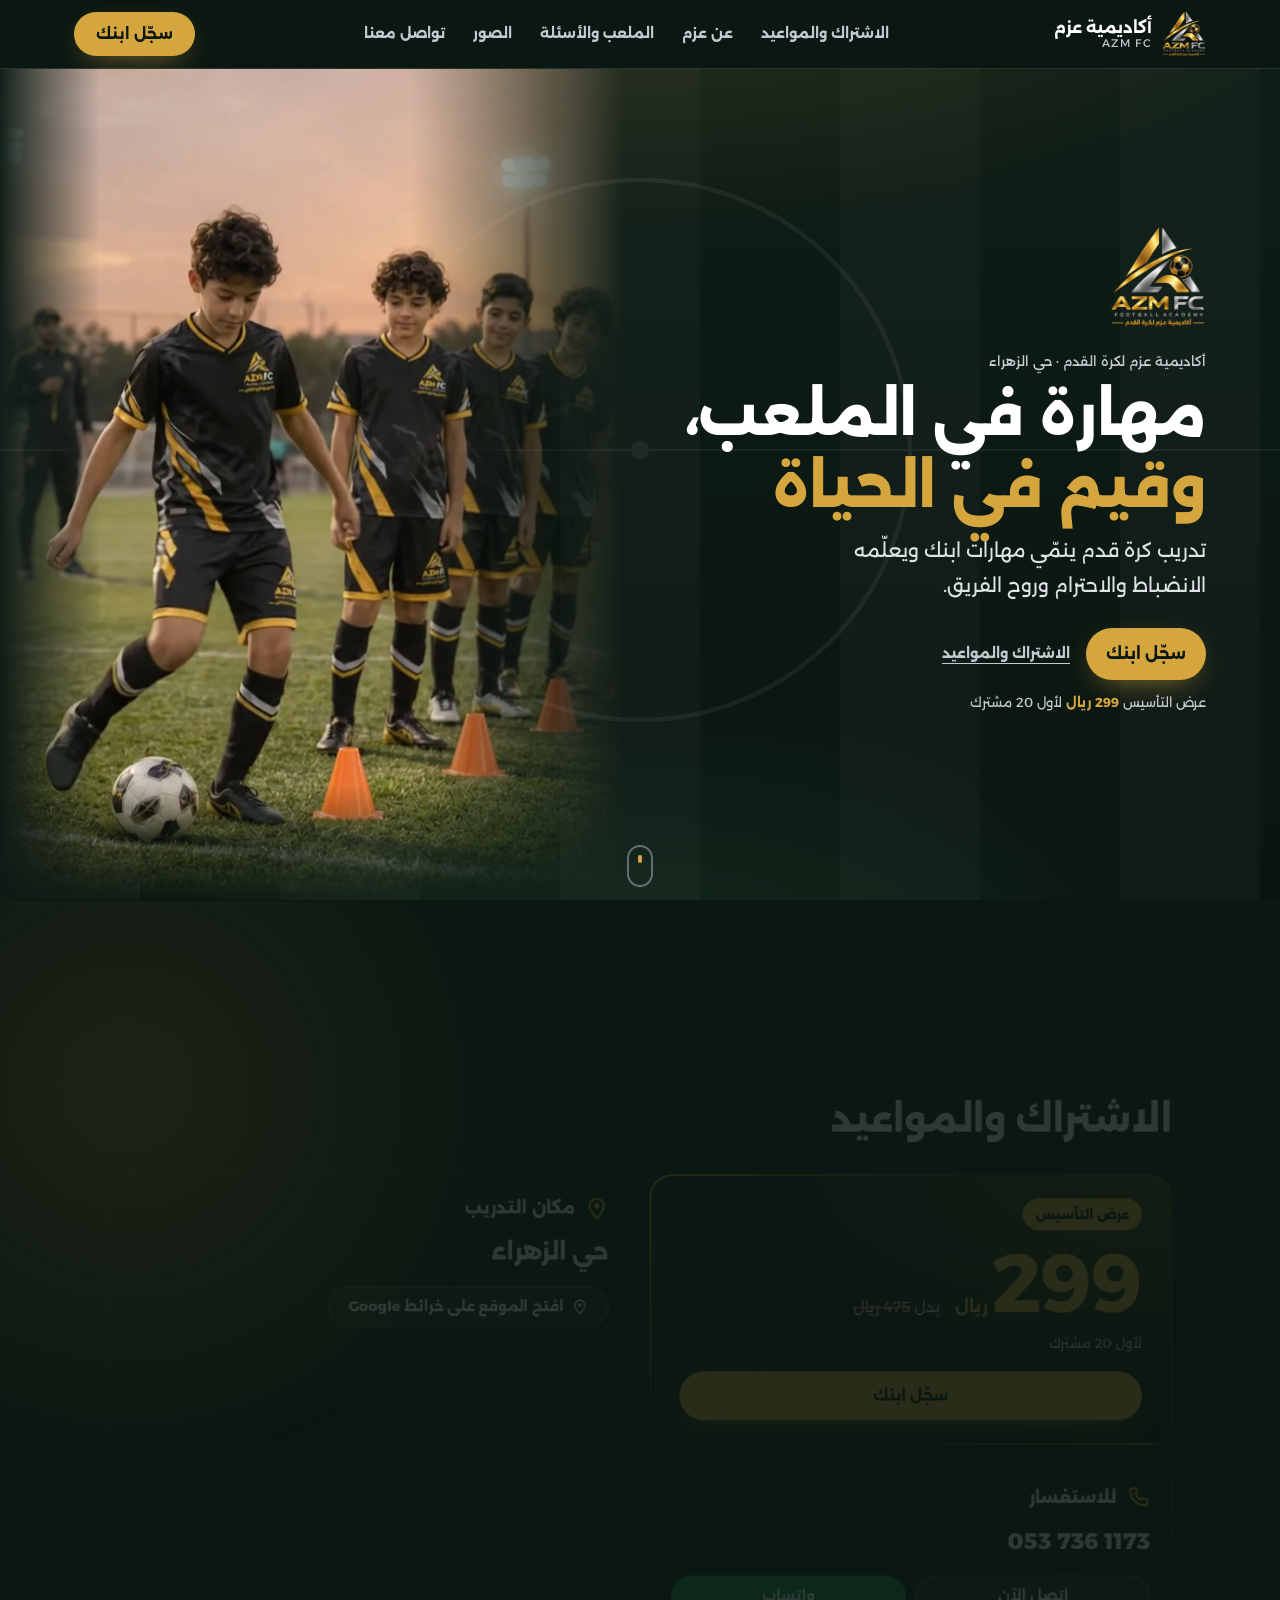
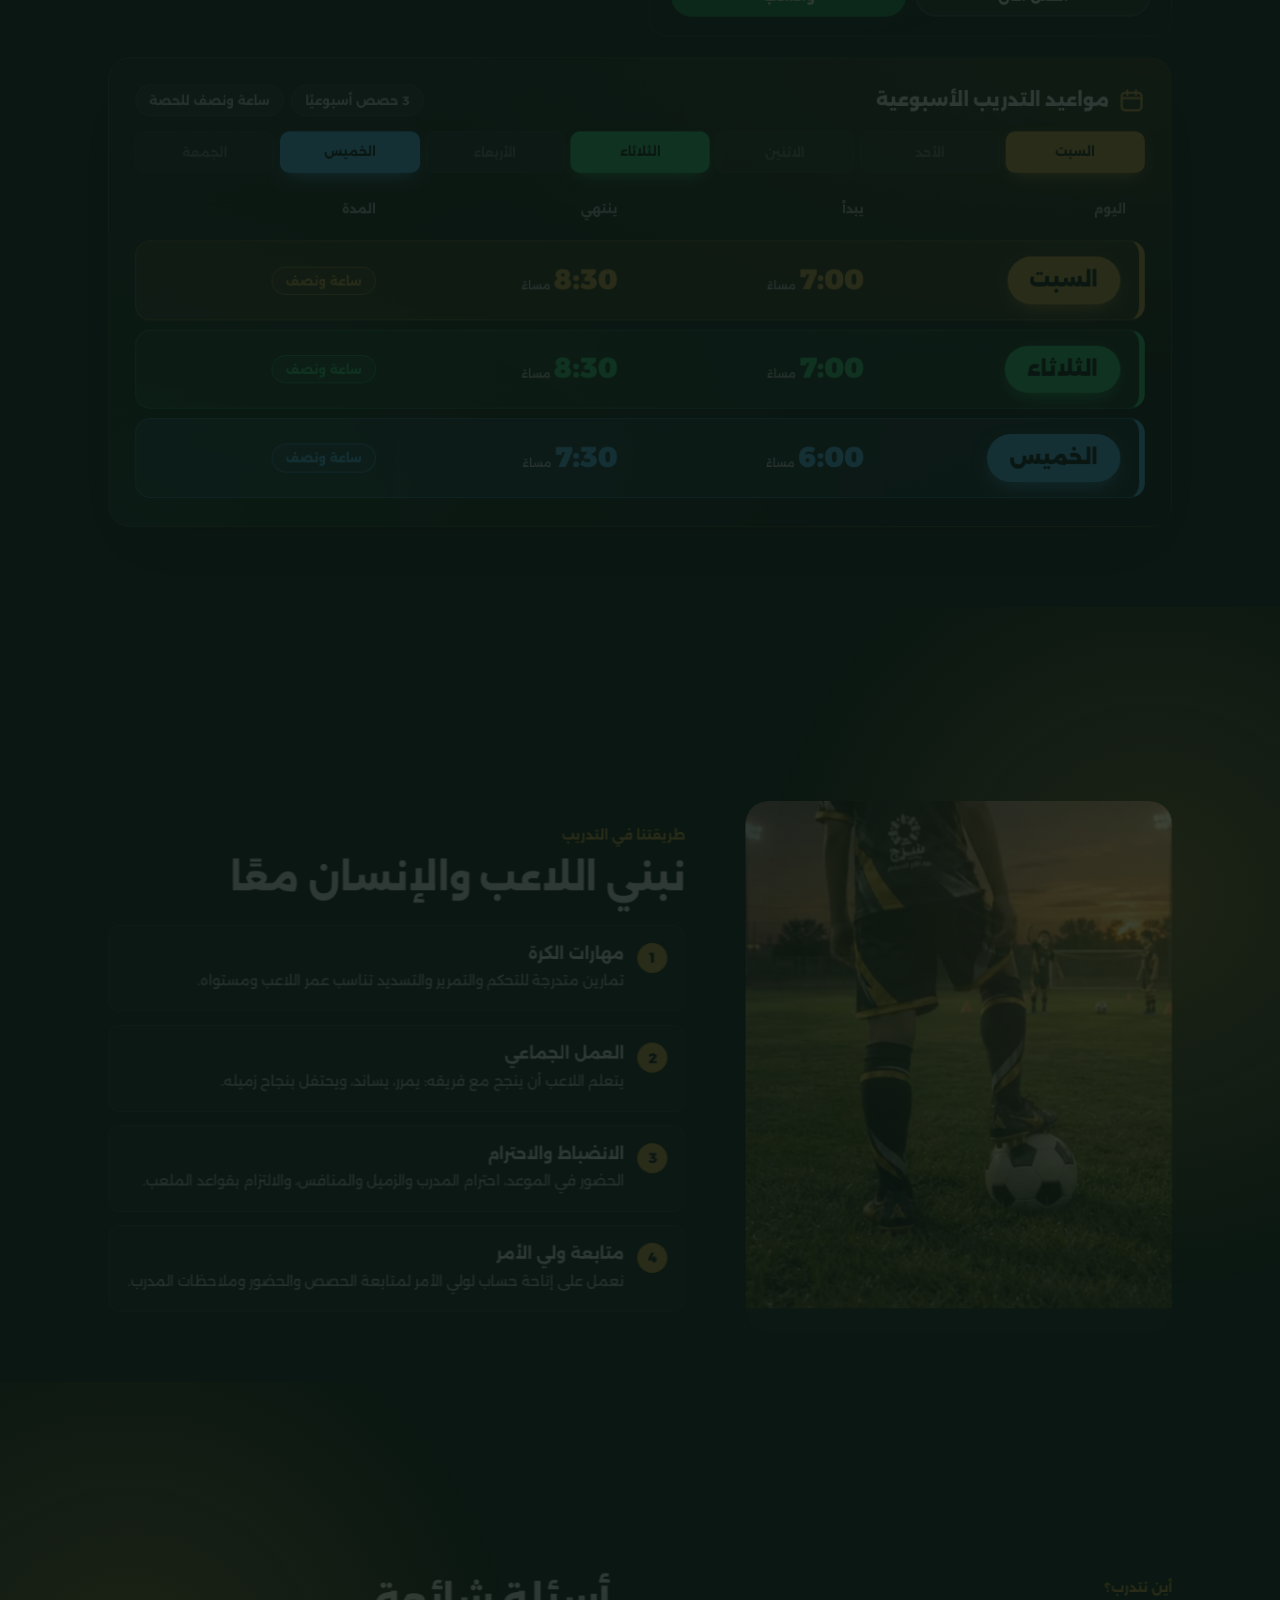
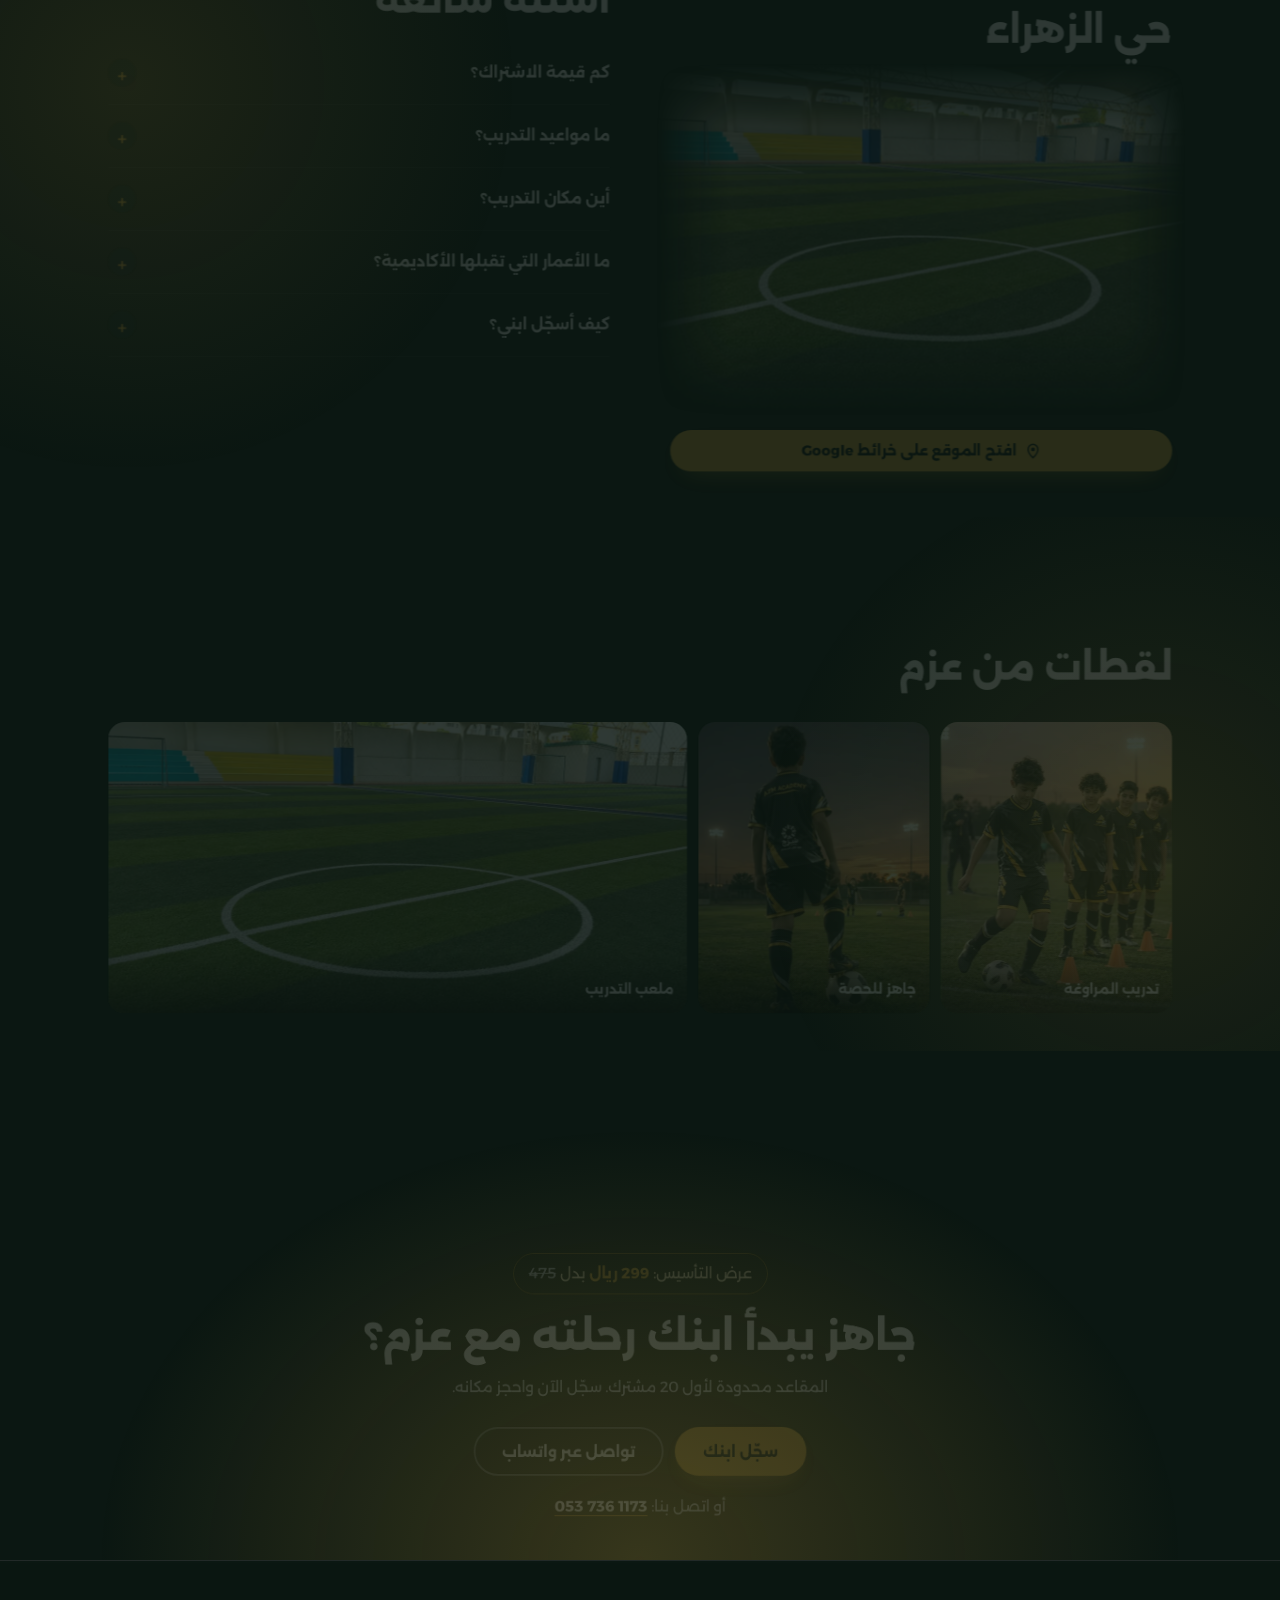
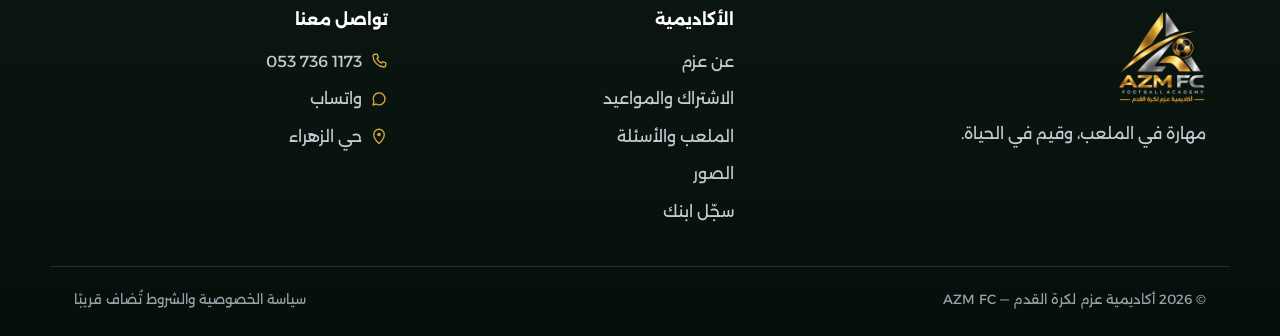
<file: index.html>
<!doctype html>
<html lang="ar" dir="rtl">
<head>
  <meta charset="utf-8">
  <meta name="viewport" content="width=device-width, initial-scale=1">
  <title>أكاديمية عزم لكرة القدم | مهارة في الملعب، وقيم في الحياة</title>
  <meta name="description" content="أكاديمية عزم لكرة القدم في حي الزهراء: تدريب كرة قدم ينمّي مهارات ابنك ويعلّمه الانضباط والاحترام وروح الفريق. عرض التأسيس 299 ريال لأول 20 مشترك.">
  <meta property="og:title" content="أكاديمية عزم لكرة القدم">
  <meta property="og:description" content="مهارة في الملعب، وقيم في الحياة. عرض التأسيس 299 ريال بدل 475 ريال لأول 20 مشترك.">
  <meta property="og:image" content="assets/hero-team.webp">
  <meta property="og:locale" content="ar_AR">
  <meta name="theme-color" content="#0b1712">
  <link rel="icon" href="assets/azm-logo.png">
  <link rel="preconnect" href="https://fonts.googleapis.com">
  <link rel="preconnect" href="https://fonts.gstatic.com" crossorigin>
  <link href="https://fonts.googleapis.com/css2?family=Alexandria:wght@400;500;700;800;900&display=swap" rel="stylesheet">
  <link rel="preload" as="image" href="assets/hero-team.webp" type="image/webp">
  <script>document.documentElement.classList.add('js');</script>
  <link rel="stylesheet" href="styles.css?v=3">
</head>
<body>
  <a class="skip" href="#main">تخطَّ إلى المحتوى</a>
  <div class="progress" aria-hidden="true"><span></span></div>

  <header class="site-header">
    <div class="wrap header-row">
      <a class="brand" href="#top" aria-label="أكاديمية عزم لكرة القدم — الرئيسية">
        <img src="assets/azm-logo.webp" alt="" width="44" height="49">
        <span class="brand-text"><b>أكاديمية عزم</b><small>AZM FC</small></span>
      </a>

      <nav class="main-nav" id="main-nav" aria-label="التنقل الرئيسي">
        <ul class="nav-links">
          <li><a href="#offer">الاشتراك والمواعيد</a></li>
          <li><a href="#about">عن عزم</a></li>
          <li><a href="#venue">الملعب والأسئلة</a></li>
          <li><a href="#gallery">الصور</a></li>
          <li><a href="#contact">تواصل معنا</a></li>
        </ul>
        <a class="btn btn-gold nav-register" href="#offer" data-register>سجّل ابنك</a>
      </nav>

      <button class="menu-btn" type="button" aria-expanded="false" aria-controls="main-nav">
        <span class="sr-only">القائمة</span>
        <svg width="24" height="24" viewBox="0 0 24 24" aria-hidden="true"><path d="M4 7h16M4 12h16M4 17h16" stroke="currentColor" stroke-width="2" stroke-linecap="round"/></svg>
      </button>
    </div>
  </header>

  <main id="main">
    <!-- الواجهة الأولى -->
    <section class="hero" id="top" aria-labelledby="hero-title">
      <div class="wrap hero-grid">
        <div class="hero-copy">
          <img class="hero-logo" src="assets/azm-logo.webp" alt="" width="120" height="133">
          <p class="eyebrow">أكاديمية عزم لكرة القدم · حي الزهراء</p>
          <h1 id="hero-title">مهارة في الملعب،<br><span>وقيم في الحياة</span></h1>
          <p class="lead">تدريب كرة قدم ينمّي مهارات ابنك ويعلّمه الانضباط والاحترام وروح الفريق.</p>
          <div class="hero-actions">
            <a class="btn btn-gold btn-lg" href="#offer" data-register>سجّل ابنك</a>
            <a class="hero-details" href="#offer">الاشتراك والمواعيد</a>
          </div>
          <p class="hero-offer">عرض التأسيس <strong>299 ريال</strong> لأول 20 مشترك</p>
        </div>
        <figure class="hero-media">
          <img src="assets/hero-team.webp" width="720" height="1280" fetchpriority="high" alt="لاعبون صغار بزي عزم الأسود والذهبي يتدربون على المراوغة بين الأقماع عند الغروب">
        </figure>
      </div>
      <a class="scroll-cue" href="#offer" aria-label="انزل إلى الاشتراك والمواعيد"><span></span></a>
    </section>

    <!-- الاشتراك والمواعيد -->
    <section class="section offer-section" id="offer" aria-labelledby="offer-title">
      <div class="wrap">
        <div class="section-head reveal">
          <h2 id="offer-title">الاشتراك والمواعيد</h2>
        </div>

        <div class="offer-grid">
          <article class="price-card reveal" data-reveal="zoom">
            <div class="price-badge">عرض التأسيس</div>
            <p class="price">
              <span class="price-now"><b>299</b> <small>ريال</small></span>
              <span class="price-was">بدل <s>475 ريال</s></span>
            </p>
            <p class="price-terms">لأول 20 مشترك</p>
            <a class="btn btn-gold btn-lg btn-block" href="#offer" data-register>سجّل ابنك</a>
          </article>

          <div class="info-stack">
            <article class="info-card reveal" style="--d:.16s">
              <h3><svg viewBox="0 0 24 24" aria-hidden="true"><path d="M12 22s7-6.2 7-12a7 7 0 1 0-14 0c0 5.8 7 12 7 12z" fill="none" stroke="currentColor" stroke-width="2"/><circle cx="12" cy="10" r="2.6" fill="currentColor"/></svg>مكان التدريب</h3>
              <p class="place">حي الزهراء</p>
              <a class="btn btn-dark btn-map" href="https://www.google.com/maps?q=21.60126495361328,39.13291549682617&z=17&hl=en" target="_blank" rel="noopener"><svg viewBox="0 0 24 24" aria-hidden="true"><path d="M12 22s7-6.2 7-12a7 7 0 1 0-14 0c0 5.8 7 12 7 12z" fill="none" stroke="currentColor" stroke-width="2"/><circle cx="12" cy="10" r="2.6" fill="currentColor"/></svg>افتح الموقع على خرائط Google</a>
            </article>

            <article class="info-card reveal" style="--d:.24s">
              <h3><svg viewBox="0 0 24 24" aria-hidden="true"><path d="M6.6 3h3l1.6 4.2-2 1.4a12 12 0 0 0 6.2 6.2l1.4-2L21 14.4v3A2.6 2.6 0 0 1 18.4 20 15.4 15.4 0 0 1 4 5.6 2.6 2.6 0 0 1 6.6 3z" fill="none" stroke="currentColor" stroke-width="2" stroke-linejoin="round"/></svg>للاستفسار</h3>
              <p class="place"><a href="tel:+966537361173" dir="ltr">053 736 1173</a></p>
              <div class="contact-btns">
                <a class="btn btn-dark" href="tel:+966537361173">اتصل الآن</a>
                <a class="btn btn-wa" href="https://wa.me/966537361173" target="_blank" rel="noopener">واتساب</a>
              </div>
            </article>
          </div>
        </div>

        <div class="timetable reveal" style="--d:.1s">
          <div class="tt-head">
            <h3><svg viewBox="0 0 24 24" aria-hidden="true"><rect x="3" y="5" width="18" height="16" rx="3" fill="none" stroke="currentColor" stroke-width="2"/><path d="M3 10h18M8 3v4M16 3v4" stroke="currentColor" stroke-width="2" stroke-linecap="round"/></svg>مواعيد التدريب الأسبوعية</h3>
            <p class="tt-chips"><span>3 حصص أسبوعيًا</span><span>ساعة ونصف للحصة</span></p>
          </div>

          <ol class="tt-week" aria-hidden="true">
            <li class="on sat">السبت</li>
            <li>الأحد</li>
            <li>الاثنين</li>
            <li class="on tue">الثلاثاء</li>
            <li>الأربعاء</li>
            <li class="on thu">الخميس</li>
            <li>الجمعة</li>
          </ol>

          <table class="tt">
            <caption class="sr-only">جدول مواعيد التدريب: السبت والثلاثاء من 7:00 إلى 8:30 مساءً، والخميس من 6:00 إلى 7:30 مساءً</caption>
            <thead>
              <tr><th scope="col">اليوم</th><th scope="col">يبدأ</th><th scope="col">ينتهي</th><th scope="col">المدة</th></tr>
            </thead>
            <tbody>
              <tr class="sat">
                <th scope="row"><span class="tt-day">السبت</span></th>
                <td data-label="يبدأ"><b>7:00</b> <small>مساءً</small></td>
                <td data-label="ينتهي"><b>8:30</b> <small>مساءً</small></td>
                <td data-label="المدة"><span class="tt-dur">ساعة ونصف</span></td>
              </tr>
              <tr class="tue">
                <th scope="row"><span class="tt-day">الثلاثاء</span></th>
                <td data-label="يبدأ"><b>7:00</b> <small>مساءً</small></td>
                <td data-label="ينتهي"><b>8:30</b> <small>مساءً</small></td>
                <td data-label="المدة"><span class="tt-dur">ساعة ونصف</span></td>
              </tr>
              <tr class="thu">
                <th scope="row"><span class="tt-day">الخميس</span></th>
                <td data-label="يبدأ"><b>6:00</b> <small>مساءً</small></td>
                <td data-label="ينتهي"><b>7:30</b> <small>مساءً</small></td>
                <td data-label="المدة"><span class="tt-dur">ساعة ونصف</span></td>
              </tr>
            </tbody>
          </table>
        </div>
      </div>
    </section>

    <!-- طريقتنا في التدريب -->
    <section class="section dark" id="about" aria-labelledby="method-title">
      <div class="wrap method-grid">
        <figure class="method-media reveal" data-reveal="clip">
          <img src="assets/training-player.webp" width="720" height="1280" loading="lazy" decoding="async" data-parallax="0.1" data-scale="1.18"
               alt="لاعب من عزم يضع قدمه على الكرة ويتطلع إلى زملائه في الملعب تحت الأضواء">
        </figure>
        <div class="method-copy">
          <p class="kicker reveal">طريقتنا في التدريب</p>
          <h2 id="method-title" class="reveal" style="--d:.05s">نبني اللاعب والإنسان معًا</h2>
          <ol class="pillars">
            <li class="reveal" style="--d:.1s">
              <h3>مهارات الكرة</h3>
              <p>تمارين متدرجة للتحكم والتمرير والتسديد تناسب عمر اللاعب ومستواه.</p>
            </li>
            <li class="reveal" style="--d:.18s">
              <h3>العمل الجماعي</h3>
              <p>يتعلم اللاعب أن ينجح مع فريقه: يمرر، يساند، ويحتفل بنجاح زميله.</p>
            </li>
            <li class="reveal" style="--d:.26s">
              <h3>الانضباط والاحترام</h3>
              <p>الحضور في الموعد، احترام المدرب والزميل والمنافس، والالتزام بقواعد الملعب.</p>
            </li>
            <li class="reveal" style="--d:.34s">
              <h3>متابعة ولي الأمر</h3>
              <p>نعمل على إتاحة حساب لولي الأمر لمتابعة الحصص والحضور وملاحظات المدرب.</p>
            </li>
          </ol>
        </div>
      </div>
    </section>

    <!-- الملعب والأسئلة -->
    <section class="section light" id="venue" aria-labelledby="venue-title">
      <div class="wrap venue-grid">
        <div class="venue">
          <p class="kicker reveal">أين نتدرب؟</p>
          <h2 id="venue-title" class="reveal">حي الزهراء</h2>
          <figure class="venue-media reveal" data-reveal="fade">
            <img src="assets/training-venue.webp" width="1200" height="798" loading="lazy" decoding="async"
                 alt="ملعب نجيل صناعي بخطوط بيضاء ودائرة منتصف، تحيط به مدرجات ملونة ومظلة">
          </figure>
          <a class="btn btn-gold btn-map venue-map" href="https://www.google.com/maps?q=21.60126495361328,39.13291549682617&z=17&hl=en" target="_blank" rel="noopener"><svg viewBox="0 0 24 24" aria-hidden="true"><path d="M12 22s7-6.2 7-12a7 7 0 1 0-14 0c0 5.8 7 12 7 12z" fill="none" stroke="currentColor" stroke-width="2"/><circle cx="12" cy="10" r="2.6" fill="currentColor"/></svg>افتح الموقع على خرائط Google</a>
        </div>

        <div class="faq reveal" style="--d:.1s">
          <h2 class="faq-title">أسئلة شائعة</h2>
          <details>
            <summary>كم قيمة الاشتراك؟</summary>
            <p>قيمة الاشتراك 475 ريال، ومع عرض التأسيس تصبح 299 ريال لأول 20 مشترك فقط.</p>
          </details>
          <details>
            <summary>ما مواعيد التدريب؟</summary>
            <p>السبت والثلاثاء من 7:00 إلى 8:30 مساءً، والخميس من 6:00 إلى 7:30 مساءً.</p>
          </details>
          <details>
            <summary>أين مكان التدريب؟</summary>
            <p>في حي الزهراء. <a href="https://www.google.com/maps?q=21.60126495361328,39.13291549682617&z=17&hl=en" target="_blank" rel="noopener">افتح الموقع على خرائط Google</a>.</p>
          </details>
          <details>
            <summary>ما الأعمار التي تقبلها الأكاديمية؟</summary>
            <p>تواصل معنا على <a href="tel:+966537361173" dir="ltr">053 736 1173</a> لمعرفة الفئات العمرية المتاحة والمجموعة المناسبة لابنك.</p>
          </details>
          <details>
            <summary>كيف أسجّل ابني؟</summary>
            <p>اضغط «سجّل ابنك» وأكمل نموذج التسجيل، وسنتواصل معك لتأكيد الاشتراك.</p>
          </details>
        </div>
      </div>
    </section>

    <!-- معرض الصور -->
    <section class="section gallery-section" id="gallery" aria-labelledby="gallery-title">
      <div class="wrap">
        <div class="section-head reveal">
          <h2 id="gallery-title">لقطات من عزم</h2>
        </div>

        <div class="gallery">
          <button class="shot shot-team reveal" type="button" data-full="assets/hero-team.webp" aria-label="عرض الصورة: تدريب المراوغة بين الأقماع">
            <img src="assets/hero-team.webp" width="720" height="1280" loading="lazy" decoding="async" alt="لاعبون بزي عزم يتدربون على المراوغة بين الأقماع">
            <span class="shot-cap">تدريب المراوغة</span>
          </button>
          <button class="shot shot-player reveal" type="button" data-full="assets/training-player.webp" aria-label="عرض الصورة: لاعب عزم في الملعب">
            <img src="assets/training-player.webp" width="720" height="1280" loading="lazy" decoding="async" alt="لاعب من عزم يضع قدمه على الكرة">
            <span class="shot-cap">جاهز للحصة</span>
          </button>
          <button class="shot shot-wide reveal" type="button" data-full="assets/training-venue.webp" aria-label="عرض الصورة: ملعب التدريب">
            <img src="assets/training-venue.webp" width="1200" height="798" loading="lazy" decoding="async" alt="ملعب نجيل صناعي بخطوط بيضاء ودائرة منتصف">
            <span class="shot-cap">ملعب التدريب</span>
          </button>
        </div>
      </div>
    </section>

    <!-- دعوة أخيرة -->
    <section class="cta" id="join" aria-labelledby="cta-title">
      <div class="wrap cta-inner reveal" data-reveal="zoom">
        <p class="cta-offer">عرض التأسيس: <b>299 ريال</b> بدل <s>475</s></p>
        <h2 id="cta-title">جاهز يبدأ ابنك رحلته مع عزم؟</h2>
        <p>المقاعد محدودة لأول 20 مشترك. سجّل الآن واحجز مكانه.</p>
        <div class="hero-actions center">
          <a class="btn btn-gold btn-lg" href="#offer" data-register>سجّل ابنك</a>
          <a class="btn btn-outline btn-lg" href="https://wa.me/966537361173" target="_blank" rel="noopener">تواصل عبر واتساب</a>
        </div>
        <p class="cta-phone">أو اتصل بنا: <a href="tel:+966537361173" dir="ltr">053 736 1173</a></p>
      </div>
    </section>
  </main>

  <footer class="site-footer" id="contact">
    <div class="wrap footer-grid">
      <div class="footer-brand">
        <img src="assets/azm-logo.webp" alt="شعار أكاديمية عزم لكرة القدم" width="88" height="98" loading="lazy">
        <p>مهارة في الملعب، وقيم في الحياة.</p>
      </div>
      <nav aria-label="روابط التذييل">
        <h2>الأكاديمية</h2>
        <ul>
          <li><a href="#about">عن عزم</a></li>
          <li><a href="#offer">الاشتراك والمواعيد</a></li>
          <li><a href="#venue">الملعب والأسئلة</a></li>
          <li><a href="#gallery">الصور</a></li>
          <li><a href="#offer" data-register>سجّل ابنك</a></li>
        </ul>
      </nav>
      <div>
        <h2>تواصل معنا</h2>
        <ul class="contact-list">
          <li><a href="tel:+966537361173"><svg viewBox="0 0 24 24" aria-hidden="true"><path d="M6.6 3h3l1.6 4.2-2 1.4a12 12 0 0 0 6.2 6.2l1.4-2L21 14.4v3A2.6 2.6 0 0 1 18.4 20 15.4 15.4 0 0 1 4 5.6 2.6 2.6 0 0 1 6.6 3z" fill="none" stroke="currentColor" stroke-width="1.8" stroke-linejoin="round"/></svg><span dir="ltr">053 736 1173</span></a></li>
          <li><a href="https://wa.me/966537361173" target="_blank" rel="noopener"><svg viewBox="0 0 24 24" aria-hidden="true"><path d="M4 20l1.3-4A8 8 0 1 1 8 18.7z" fill="none" stroke="currentColor" stroke-width="1.8" stroke-linejoin="round"/></svg>واتساب</a></li>
          <li><a href="https://www.google.com/maps?q=21.60126495361328,39.13291549682617&z=17&hl=en" target="_blank" rel="noopener"><svg viewBox="0 0 24 24" aria-hidden="true"><path d="M12 22s7-6.2 7-12a7 7 0 1 0-14 0c0 5.8 7 12 7 12z" fill="none" stroke="currentColor" stroke-width="1.8"/><circle cx="12" cy="10" r="2.4" fill="currentColor"/></svg>حي الزهراء</a></li>
        </ul>
      </div>
    </div>
    <div class="wrap footer-bottom">
      <small>© 2026 أكاديمية عزم لكرة القدم — AZM FC</small>
      <small>سياسة الخصوصية والشروط تُضاف قريبًا</small>
    </div>
  </footer>

  <dialog class="lightbox" aria-label="عرض الصورة">
    <button class="lightbox-close" type="button" aria-label="إغلاق">×</button>
    <img alt="">
  </dialog>

  <script src="main.js?v=2" defer></script>
</body>
</html>
</file>
<file: styles.css>
:root {
  /* أخضر الملعب الليلي بدل الأسود */
  --ink: #0b1712;
  --ink-2: #13231b;
  --ink-3: #1d3127;
  --gold: #d5a63e;
  --gold-hover: #e2b754;
  --gold-text: #d5a63e;      /* الصفحة كلها داكنة ومتصلة، فالذهبي يُقرأ مباشرة */
  --silver: #c5cad1;
  --paper: #0b1712;
  --paper-2: #13231b;
  --text: #f4f5f7;
  --text-soft: #b3b9c2;
  --line: rgba(197, 202, 209, .14);
  --line-dark: rgba(197, 202, 209, .16);
  --wa: #128c4b;
  --radius: 18px;
  --radius-sm: 12px;
  --wrap: 1180px;
  --ease: cubic-bezier(.2, .7, .1, 1);
  --font: 'Alexandria', system-ui, -apple-system, 'Segoe UI', Tahoma, sans-serif;
}

*, *::before, *::after { box-sizing: border-box; }
html { scroll-behavior: smooth; scroll-padding-top: 76px; -webkit-text-size-adjust: 100%; }
body {
  margin: 0; font-family: var(--font); font-size: 16px; line-height: 1.85;
  color: var(--text); overflow-x: hidden;
  background-color: var(--ink);
  background-image:
    radial-gradient(ellipse 90% 55% at 50% -8%, rgba(213, 166, 62, .16), transparent 62%),
    radial-gradient(ellipse 70% 50% at 50% 110%, rgba(63, 140, 96, .18), transparent 65%),
    repeating-linear-gradient(90deg, rgba(255, 255, 255, .022) 0 140px, rgba(255, 255, 255, 0) 140px 280px),
    linear-gradient(180deg, #0e1e17 0%, #0a1510 100%);
  background-attachment: fixed;
}
/* خطوط الملعب: دائرة المنتصف وخط المنتصف بشفافية خفيفة جدًا */
body::before {
  content: ""; position: fixed; inset: 0; z-index: -1; pointer-events: none; opacity: .06;
  background:
    url("data:image/svg+xml,%3Csvg xmlns='http://www.w3.org/2000/svg' viewBox='0 0 400 400'%3E%3Ccircle cx='200' cy='200' r='120' fill='none' stroke='white' stroke-width='2'/%3E%3Ccircle cx='200' cy='200' r='4' fill='white'/%3E%3C/svg%3E") center / min(900px, 130vw) no-repeat,
    linear-gradient(white, white) center / 100% 2px no-repeat;
}
img { max-width: 100%; height: auto; display: block; }
a { color: inherit; }
h1, h2, h3 { line-height: 1.35; margin: 0; }
p { margin: 0; }
ul, ol { margin: 0; padding: 0; list-style: none; }
figure { margin: 0; }
button { font: inherit; }

.wrap { width: 100%; max-width: var(--wrap); margin-inline: auto; padding-inline: 16px; }
.sr-only { position: absolute; width: 1px; height: 1px; overflow: hidden; clip: rect(0 0 0 0); white-space: nowrap; }
.skip {
  position: absolute; inset-inline-start: 12px; top: -60px; z-index: 100;
  background: var(--gold); color: var(--ink); padding: 8px 14px; border-radius: 8px; font-weight: 700;
}
.skip:focus { top: 12px; }
:focus-visible { outline: 3px solid var(--gold); outline-offset: 3px; border-radius: 6px; }

/* شريط تقدم القراءة */
.progress { position: fixed; inset-inline: 0; top: 0; height: 3px; z-index: 60; pointer-events: none; }
.progress span { display: block; height: 100%; background: var(--gold); transform-origin: right; transform: scaleX(var(--p, 0)); }

/* الأزرار */
.btn {
  display: inline-flex; align-items: center; justify-content: center; gap: 8px;
  min-height: 44px; padding: 10px 20px; border-radius: 999px;
  font: 700 15px/1.2 var(--font); text-decoration: none; border: 2px solid transparent;
  cursor: pointer; transition: background-color .2s, color .2s, border-color .2s, transform .25s var(--ease), box-shadow .25s;
  white-space: nowrap;
}
.btn-lg { min-height: 52px; padding: 12px 28px; font-size: 16px; }
.btn-block { width: 100%; }
.btn-gold { background: var(--gold); color: var(--ink); box-shadow: 0 10px 30px -12px rgba(213, 166, 62, .7); }
.btn-gold:hover { background: var(--gold-hover); transform: translateY(-2px); }
.btn-outline { border-color: rgba(197, 202, 209, .5); color: #fff; }
.btn-outline:hover { border-color: var(--gold); color: var(--gold); }
.btn-dark { background: var(--ink-3); color: #fff; border-color: var(--line); }
.btn-dark:hover { background: #31353c; }
.btn-wa { background: var(--wa); color: #fff; }
.btn-wa:hover { background: #0f7a41; }

/* الشريط العلوي */
.site-header {
  position: sticky; top: 0; z-index: 50;
  background: var(--ink);
  border-bottom: 1px solid var(--line-dark); transition: box-shadow .3s;
}
.site-header.scrolled { box-shadow: 0 10px 30px -12px rgba(0, 0, 0, .55); }
.header-row { display: flex; align-items: center; justify-content: space-between; gap: 16px; min-height: 68px; transition: min-height .3s; }
.scrolled .header-row { min-height: 60px; }
.brand { display: flex; align-items: center; gap: 10px; text-decoration: none; color: #fff; }
.brand img { width: 44px; height: auto; }
.brand-text { display: flex; flex-direction: column; line-height: 1.2; white-space: nowrap; }
.brand-text b { font-size: 16px; }
.brand-text small { font-size: 11px; color: var(--silver); letter-spacing: .12em; direction: ltr; text-align: end; }

.menu-btn {
  display: inline-flex; align-items: center; justify-content: center;
  width: 44px; height: 44px; border-radius: 12px; border: 1px solid var(--line-dark);
  background: transparent; color: #fff; cursor: pointer;
}
.main-nav {
  position: absolute; inset-inline: 0; top: 100%;
  background: var(--ink); border-bottom: 1px solid var(--line-dark);
  padding: 8px 16px 16px; display: none;
  max-height: calc(100dvh - 69px); overflow-y: auto;
}
.main-nav.open { display: block; }
.nav-register { width: 100%; margin-top: 14px; }
.nav-links a {
  display: flex; align-items: center; min-height: 44px; padding: 8px 10px;
  color: var(--silver); text-decoration: none; font-weight: 700; font-size: 14px; line-height: 1.4;
}
.nav-links a:hover { color: #fff; }
.nav-links a[aria-current] {
  color: var(--gold); text-decoration: underline; text-decoration-thickness: 2px; text-underline-offset: 7px;
}

/* الواجهة الأولى */
.hero { background: transparent; color: #fff; padding: 22px 0 36px; position: relative; overflow: hidden; }
.hero-grid { display: grid; gap: 12px; position: relative; }
.hero-logo { display: none; }
.eyebrow { color: var(--silver); font-size: 13px; font-weight: 500; margin-bottom: 6px; }
.hero h1 { font-size: clamp(2rem, 8vw, 3.6rem); font-weight: 800; line-height: 1.25; }
.hero h1 span { color: var(--gold); }
.lead { color: #dfe2e6; font-size: clamp(1.02rem, 2.6vw, 1.2rem); margin-top: 10px; max-width: 34ch; }
.hero-actions { display: flex; flex-wrap: wrap; gap: 12px; margin-top: 28px; }
.hero-actions.center { justify-content: center; }
.hero .hero-actions { align-items: center; gap: 12px 16px; margin-top: 16px; }
.hero .btn-lg { padding-inline: 18px; }
.hero-details {
  display: inline-flex; align-items: center; min-height: 44px;
  color: var(--silver); font-size: 14px; font-weight: 700; text-underline-offset: 5px;
}
.hero-details:hover { color: var(--gold); }
.hero-offer { color: var(--silver); margin-top: 10px; font-size: 13px; }
.hero-offer strong { color: var(--gold); }

/* صورة الواجهة جزء من الخلفية: بلا إطار، تذوب أطرافها في اللون الداكن */
.hero-media {
  position: relative; overflow: hidden;
  margin-inline: -16px; margin-bottom: -36px; aspect-ratio: 4 / 5;
  -webkit-mask-image: linear-gradient(to bottom, transparent 0, #000 7%, #000 88%, transparent 100%);
          mask-image: linear-gradient(to bottom, transparent 0, #000 7%, #000 88%, transparent 100%);
}
.hero-media img, .method-media img, .venue-media img, .shot img {
  width: 100%; height: 100%; object-fit: cover; will-change: transform;
}
.hero-media img { object-position: 40% 72%; }

.scroll-cue {
  position: absolute; bottom: 14px; left: 50%; translate: -50% 0;
  width: 26px; height: 42px; border: 2px solid rgba(197, 202, 209, .45); border-radius: 14px; display: none;
}
.scroll-cue span { position: absolute; top: 8px; left: 50%; width: 4px; height: 8px; margin-left: -2px; border-radius: 2px; background: var(--gold); animation: cue 1.8s infinite; }
@keyframes cue { 0% { opacity: 0; transform: translateY(0); } 30% { opacity: 1; } 100% { opacity: 0; transform: translateY(14px); } }

/* الأقسام */
/* كل الأقسام على نفس الخلفية الداكنة، وتفصل بينها إضاءات ذهبية ناعمة بدل الحواف الحادة */
.section { padding: 64px 0; background: transparent; position: relative; overflow: hidden; isolation: isolate; }
.section::before {
  content: ""; position: absolute; z-index: -1; pointer-events: none;
  width: 70vw; max-width: 900px; aspect-ratio: 1; top: -20%; inset-inline-end: -25vw;
  background: radial-gradient(circle, rgba(213, 166, 62, .09), transparent 62%);
}
.section:nth-of-type(odd)::before { inset-inline-end: auto; inset-inline-start: -25vw; }
.section.light, .section.dark { background: transparent; color: var(--text); }
.section-head { max-width: 680px; margin-bottom: 32px; }
.kicker { color: var(--gold-text); font-weight: 700; font-size: 14px; margin-bottom: 6px; }
.dark .kicker { color: var(--gold); }
.section h2 { font-size: clamp(1.55rem, 5vw, 2.4rem); font-weight: 800; }
.section-head > p:last-child:not(.kicker) { color: var(--text-soft); margin-top: 10px; }

/* الاشتراك */
.offer-section { padding-top: 44px; }
.offer-grid { display: grid; gap: 18px; }
.price-card {
  display: grid; align-content: center; justify-items: start;
  position: relative; overflow: hidden; border-radius: 24px; padding: 24px;
  background:
    radial-gradient(ellipse at 100% 0%, rgba(213, 166, 62, .28), transparent 55%),
    linear-gradient(160deg, #15271e, #0a140f);
  color: #fff; box-shadow: 0 30px 60px -28px rgba(0, 0, 0, .6);
}
.price-card::after {
  content: ""; position: absolute; inset: 0; border-radius: inherit; padding: 1.5px; pointer-events: none;
  background: linear-gradient(140deg, var(--gold), transparent 40%, transparent 60%, rgba(213, 166, 62, .6));
  -webkit-mask: linear-gradient(#000 0 0) content-box, linear-gradient(#000 0 0); -webkit-mask-composite: xor; mask-composite: exclude;
}
.price-badge {
  display: inline-block; background: var(--gold); color: var(--ink); font-weight: 800; font-size: 13px;
  padding: 5px 14px; border-radius: 999px; margin-bottom: 12px;
}
.price { display: flex; align-items: baseline; flex-wrap: wrap; gap: 4px 16px; }
.price-now { color: var(--gold); font-weight: 900; line-height: 1; }
.price-now b { font-size: clamp(3.25rem, 13vw, 5.5rem); letter-spacing: -1px; }
.price-now small { font-size: 1.15rem; font-weight: 700; }
.price-was { color: var(--silver); font-size: 1rem; }
.price-was s { text-decoration-color: #e0644f; text-decoration-thickness: 2px; }
.price-terms { color: var(--silver); font-size: 14px; margin: 8px 0 16px; }

.info-stack { display: grid; gap: 18px; }
.info-card {
  background: linear-gradient(160deg, rgba(255, 255, 255, .05), rgba(255, 255, 255, .015));
  border: 1px solid var(--line); border-radius: var(--radius); padding: 22px 22px 20px;
}
.info-card h3 { display: flex; align-items: center; gap: 10px; font-size: 1.1rem; font-weight: 800; margin-bottom: 12px; }
.info-card h3 svg { width: 26px; height: 26px; color: var(--gold-text); flex: none; }
/* جدول مواعيد التدريب */
.timetable {
  position: relative; margin-top: 22px; border-radius: 24px; padding: 22px 16px 16px; overflow: hidden;
  background:
    radial-gradient(ellipse at 100% 0%, rgba(213, 166, 62, .16), transparent 50%),
    radial-gradient(ellipse at 0% 100%, rgba(47, 211, 122, .12), transparent 50%),
    linear-gradient(160deg, #15271e, #0a140f);
  border: 1px solid var(--line); box-shadow: 0 30px 60px -32px rgba(0, 0, 0, .7);
}
.tt-head { display: flex; flex-wrap: wrap; align-items: center; justify-content: space-between; gap: 12px 18px; margin-bottom: 16px; }
.tt-head h3 { display: flex; align-items: center; gap: 10px; font-size: 1.2rem; font-weight: 800; }
.tt-head h3 svg { width: 28px; height: 28px; color: var(--gold); flex: none; }
.tt-chips { display: flex; flex-wrap: wrap; gap: 8px; }
.tt-chips span {
  font-size: 13px; font-weight: 700; padding: 4px 14px; border-radius: 999px;
  color: var(--silver); background: rgba(255, 255, 255, .06); border: 1px solid var(--line);
}

.tt-week { display: grid; grid-template-columns: repeat(7, minmax(0, 1fr)); gap: 4px; margin-bottom: 16px; }
.tt-week li {
  text-align: center; font-size: 9px; font-weight: 700; padding: 7px 0; white-space: nowrap; overflow: hidden; border-radius: 10px;
  color: rgba(197, 202, 209, .45); background: rgba(255, 255, 255, .035); border: 1px dashed var(--line);
}
.tt-week .sat, .tt .sat { --c: #d5a63e; --c-rgb: 213, 166, 62; }
.tt-week .tue, .tt .tue { --c: #2fd37a; --c-rgb: 47, 211, 122; }
.tt-week .thu, .tt .thu { --c: #4cc3ff; --c-rgb: 76, 195, 255; }
.tt-week li.on { color: #0b1712; border: 0; background: var(--c); box-shadow: 0 8px 20px -8px var(--c); }

.tt { width: 100%; border-collapse: separate; border-spacing: 0 10px; }
.tt thead { display: none; }
.tt tbody, .tt tr { display: block; }
.tt tr {
  position: relative; display: grid; grid-template-columns: 1fr 1fr; gap: 10px 8px;
  margin-bottom: 12px; padding: 14px 16px 14px 14px; border-radius: 16px;
  background: linear-gradient(100deg, rgba(var(--c-rgb), .20), rgba(var(--c-rgb), .05) 70%);
  border: 1px solid rgba(var(--c-rgb), .38); border-inline-start: 6px solid var(--c);
  transition: transform .35s var(--ease), box-shadow .35s var(--ease);
}
.tt tr:hover { transform: translateY(-3px); box-shadow: 0 18px 36px -18px rgba(var(--c-rgb), .6); }
.tt th[scope="row"] { grid-column: 1 / -1; text-align: start; }
.tt-day {
  display: inline-block; font-size: 1.15rem; font-weight: 900; padding: 4px 18px; border-radius: 999px;
  background: var(--c); color: #0b1712; box-shadow: 0 8px 22px -8px var(--c);
}
.tt td { display: block; color: var(--text); }
.tt td::before { content: attr(data-label); display: block; font-size: 12px; color: var(--text-soft); font-weight: 500; line-height: 1.4; }
.tt td b { font-size: 1.6rem; font-weight: 900; color: var(--c); line-height: 1.2; direction: ltr; unicode-bidi: isolate; display: inline-block; }
.tt td small { font-size: 12px; color: var(--silver); font-weight: 500; }
.tt td:last-child { grid-column: 1 / -1; }
.tt-dur {
  display: inline-block; font-size: 13px; font-weight: 700; padding: 2px 14px; border-radius: 999px;
  color: var(--c); border: 1px solid rgba(var(--c-rgb), .55); background: rgba(var(--c-rgb), .1);
}

@media (min-width: 640px) {
  .timetable { padding: 28px 28px 20px; }
  .tt-week { gap: 6px; }
  .tt-week li { font-size: 13px; padding: 9px 4px; }
  .tt thead { display: table-header-group; }
  .tt thead th { text-align: start; color: var(--text-soft); font-size: 13px; font-weight: 700; padding: 0 20px 2px; }
  .tt tbody { display: table-row-group; }
  .tt tr { display: table-row; margin: 0; padding: 0; background: none; border: 0; transition: none; }
  .tt tr:hover { transform: none; box-shadow: none; }
  .tt th[scope="row"], .tt td {
    display: table-cell; vertical-align: middle; padding: 16px 20px;
    background: rgba(var(--c-rgb), .13);
    border-block: 1px solid rgba(var(--c-rgb), .38); transition: background .35s var(--ease);
  }
  .tt tr:hover th[scope="row"], .tt tr:hover td { background: rgba(var(--c-rgb), .24); }
  .tt th[scope="row"] { border-inline-start: 6px solid var(--c); border-start-start-radius: 16px; border-end-start-radius: 16px; width: 26%; }
  .tt td:last-child { border-inline-end: 1px solid rgba(var(--c-rgb), .38); border-start-end-radius: 16px; border-end-end-radius: 16px; }
  .tt td::before { display: none; }
  .tt td b { font-size: 1.9rem; }
  .tt-day { font-size: 1.3rem; padding: 6px 24px; }
}
.note { color: var(--text-soft); font-size: 14px; margin-top: 10px; }
.place { font-size: 1.5rem; font-weight: 800; }
.place a { text-decoration: none; }
.contact-btns { display: flex; gap: 10px; margin-top: 14px; }
.contact-btns .btn { flex: 1; }

/* طريقتنا */
.method-grid { display: grid; gap: 36px; align-items: center; }
.method-media { border-radius: 24px; overflow: hidden; aspect-ratio: 4 / 5; background: var(--ink-2); }
.method-media img { object-position: 50% 45%; }
.method-copy h2 { margin-bottom: 24px; }
.pillars { display: grid; gap: 14px; counter-reset: p; }
.pillars li {
  counter-increment: p; position: relative;
  background: var(--ink-2); border: 1px solid var(--line-dark); border-radius: var(--radius-sm);
  padding: 18px 20px; padding-inline-start: 64px; transition: border-color .3s, transform .3s var(--ease);
}
.pillars li:hover { border-color: rgba(213, 166, 62, .5); }
.pillars li::before {
  content: counter(p); position: absolute; inset-inline-start: 18px; top: 18px;
  width: 32px; height: 32px; border-radius: 50%; display: grid; place-items: center;
  background: var(--gold); color: var(--ink); font-weight: 800; font-size: 15px; line-height: 1;
}
.pillars h3 { font-size: 1.05rem; font-weight: 700; margin-bottom: 4px; }
.pillars p { color: var(--silver); font-size: 15px; }

/* معرض الصور */
.gallery-section { padding-top: 32px; }
.gallery { display: grid; grid-template-columns: repeat(2, minmax(0, 1fr)); gap: 12px; }
.shot {
  position: relative; overflow: hidden; border-radius: var(--radius); border: 0; padding: 0;
  background: var(--ink-2); cursor: zoom-in; color: #fff; text-align: start;
  aspect-ratio: 4 / 5;
}
.shot-wide { grid-column: span 2; aspect-ratio: 2 / 1; }
.shot-team img { object-position: 40% 67%; }
.shot-player img { object-position: 50% 12%; }
.shot-cap {
  position: absolute; inset-inline: 0; bottom: 0; padding: 28px 14px 12px; font-weight: 700; font-size: 14px;
  background: linear-gradient(to top, rgba(0, 0, 0, .72), transparent);
}
.shot img { transition: filter .4s; }
.shot:hover img { filter: brightness(1.08); }

.lightbox { border: 0; padding: 0; background: transparent; max-width: min(92vw, 900px); max-height: 90vh; }
.lightbox::backdrop { background: rgba(8, 9, 10, .88); }
.lightbox img { max-height: 86vh; width: auto; margin: auto; border-radius: 14px; }
.lightbox-close {
  position: fixed; top: 16px; inset-inline-end: 16px; width: 44px; height: 44px; border-radius: 50%;
  border: 1px solid rgba(255, 255, 255, .3); background: rgba(11, 23, 18, .7); color: #fff; font-size: 26px; cursor: pointer;
}

/* المدربون */
.coaches { display: grid; gap: 14px; }
.coach {
  background: linear-gradient(160deg, rgba(255, 255, 255, .05), rgba(255, 255, 255, .015));
  border: 1px solid var(--line); border-radius: var(--radius-sm);
  padding: 20px 22px; border-inline-start: 4px solid var(--gold);
}
.coach .role { display: block; color: var(--gold-text); font-weight: 700; font-size: 14px; }
.coach b { display: block; font-size: 1.1rem; margin: 2px 0 6px; }
.coach p { color: var(--text-soft); font-size: 15px; }

/* الملعب والأسئلة */
.venue-grid { display: grid; gap: 40px; }
.venue h2 { margin-bottom: 8px; }
.venue-media {
  margin-inline: -16px; aspect-ratio: 3 / 2;
  -webkit-mask-image:
    linear-gradient(to right, transparent, #000 14%, #000 88%, transparent),
    linear-gradient(to bottom, transparent, #000 18%, #000 74%, transparent);
  -webkit-mask-composite: source-in;
          mask-image:
    linear-gradient(to right, transparent, #000 14%, #000 88%, transparent),
    linear-gradient(to bottom, transparent, #000 18%, #000 74%, transparent);
          mask-composite: intersect;
}
.venue-media img { filter: brightness(.88) saturate(.92); }
.venue-note { margin-top: 12px; color: var(--text-soft); font-size: 14px; }
.faq-title { margin-bottom: 18px; }
.faq details { border-bottom: 1px solid var(--line); }
.faq summary {
  list-style: none; cursor: pointer; padding: 18px 0; font-weight: 700;
  display: flex; justify-content: space-between; align-items: center; gap: 16px;
}
.faq summary::-webkit-details-marker { display: none; }
.faq summary::after {
  content: "+"; flex: none; width: 30px; height: 30px; border-radius: 50%;
  display: grid; place-items: center; background: var(--paper-2); color: var(--gold-text);
  font-size: 20px; font-weight: 500;
}
.faq details[open] summary::after { content: "–"; }
.faq details p { color: var(--text-soft); padding-bottom: 18px; }
.faq details a { color: var(--gold-text); font-weight: 700; }

/* الدعوة الأخيرة */
.cta {
  background: radial-gradient(ellipse at 50% 100%, rgba(213, 166, 62, .22), transparent 60%);
  color: #fff; padding: 80px 0; text-align: center;
}
.cta-offer { display: inline-block; margin-bottom: 16px; padding: 6px 16px; border-radius: 999px; border: 1px solid rgba(213, 166, 62, .5); color: #f1e3bf; }
.cta-offer b { color: var(--gold); }
.cta-offer s { color: var(--silver); }
.cta h2 { font-size: clamp(1.6rem, 5.5vw, 2.6rem); font-weight: 800; }
.cta-inner > p:not(.cta-offer):not(.cta-phone) { color: #dfe2e6; margin-top: 12px; }
.cta-phone { margin-top: 18px; color: var(--silver); }
.cta-phone a { color: #fff; font-weight: 700; text-decoration: none; border-bottom: 1px solid var(--gold); }

/* التذييل */
.site-footer {
  background: linear-gradient(to bottom, rgba(0, 0, 0, 0), rgba(0, 0, 0, .35));
  color: var(--silver); padding: 48px 0 24px; border-top: 1px solid var(--line);
}
.footer-grid { display: grid; gap: 32px; }
.footer-brand img { width: 88px; margin-bottom: 12px; }
.site-footer h2 { color: #fff; font-size: 1rem; margin-bottom: 12px; }
.site-footer ul a { display: inline-flex; align-items: center; gap: 8px; padding: 4px 0; text-decoration: none; }
.site-footer ul a:hover { color: var(--gold); }
.contact-list svg { width: 18px; height: 18px; color: var(--gold); flex: none; }
.contact-list .loc { display: inline-flex; align-items: center; gap: 8px; padding: 4px 0; }
.footer-bottom {
  display: flex; flex-wrap: wrap; justify-content: space-between; gap: 8px;
  margin-top: 36px; padding-top: 20px; border-top: 1px solid var(--line-dark); color: #9aa0a8;
}

/* ===== تأثيرات التمرير ===== */
.js .section > .wrap, .js .cta > .wrap { transform-origin: 50% 0; will-change: transform, opacity; }
.js .reveal {
  opacity: 0; transform: translateY(28px);
  transition: opacity .8s var(--ease), transform .9s var(--ease), clip-path 1.1s var(--ease);
  transition-delay: var(--d, 0s);
}
.js .reveal[data-reveal="zoom"] { transform: scale(.94); }
.js .reveal[data-reveal="fade"] { transform: none; transition-duration: 1.4s; }
.js .reveal[data-reveal="clip"] { opacity: 1; transform: none; clip-path: inset(18% 0 18% 0 round 24px); }
.js .reveal.in { opacity: 1; transform: none; }
.js .reveal[data-reveal="clip"].in { clip-path: inset(0 0 0 0 round 24px); }

@media (prefers-reduced-motion: reduce) {
  html { scroll-behavior: auto; }
  .js .reveal, .js .reveal[data-reveal] { opacity: 1 !important; transform: none !important; clip-path: none !important; transition: none !important; }
  .scroll-cue span { animation: none; }
  .btn, .btn:hover { transition: none; transform: none; }
  [data-parallax] { transform: none !important; }
}

/* الشاشات الأكبر */
@media (min-width: 640px) {
  .wrap { padding-inline: 24px; }
  .coaches { grid-template-columns: repeat(2, 1fr); }
  .footer-grid { grid-template-columns: 1.4fr 1fr 1fr; }
  .hero-media { margin-inline: -24px; aspect-ratio: 5 / 6; }
  .gallery { grid-template-columns: minmax(0, 1fr) minmax(0, 1fr) minmax(0, 2.5fr); }
  .shot, .shot-wide { aspect-ratio: auto; height: clamp(200px, 29vw, 310px); }
  .shot-wide { grid-column: auto; }
}

/* تابلت أفقي ولابتوب صغير: صورة أضيق وعنوان أصغر حتى لا تتداخل الصورة مع النص */
@media (min-width: 960px) and (max-width: 1179px) {
  .hero-media { max-width: 44% !important; }
  .hero h1 { font-size: 2.9rem; }
  .hero-grid { gap: 40px !important; }
}

@media (min-width: 960px) {
  .menu-btn { display: none; }
  .main-nav, .main-nav.open {
    position: static; display: flex; flex: 1; align-items: center; gap: 20px;
    background: none; border: 0; padding: 0; max-height: none; overflow: visible;
  }
  .nav-links { display: flex; gap: 8px; margin-inline: auto; }
  .nav-links a { white-space: nowrap; }
  .nav-register { width: auto; margin: 0; }

  .hero { padding: 56px 0 88px; min-height: calc(100vh - 68px); display: flex; align-items: center; position: relative; }
  .hero > .wrap { position: static; }
  .hero-grid { position: static; }
  .hero > .wrap { flex: 1; }
  .hero-grid { grid-template-columns: 1.05fr .95fr; align-items: center; gap: 56px; }
  .hero-copy { position: relative; z-index: 2; }
  .hero-logo { display: block; width: 96px; margin-bottom: 18px; }
  .hero .hero-actions { margin-top: 24px; }
  /* على الكمبيوتر: الصورة تملأ النصف الأيسر من الحافة للحافة وتذوب ناحية النص */
  .hero-media {
    /* الإطار بنسبة ثابتة قريبة من نسبة الصورة، فتظهر الرؤوس والكرة كاملة على أي ارتفاع شاشة */
    /* الصورة تلتصق بعمود النص بدل حافة الشاشة، فلا يبقى فراغ بينهما على الشاشات العريضة */
    position: absolute; top: 0; bottom: 0;
    left: max(0px, calc((100% - var(--wrap)) / 2 - 60px));
    height: 100%; aspect-ratio: .75; width: auto; max-width: 52%;
    margin: 0;
    -webkit-mask-image:
      linear-gradient(to right, transparent 0, #000 16%, #000 66%, transparent 100%),
      linear-gradient(to bottom, #000 86%, transparent 100%);
    -webkit-mask-composite: source-in;
            mask-image:
      linear-gradient(to right, transparent 0, #000 16%, #000 66%, transparent 100%),
      linear-gradient(to bottom, #000 86%, transparent 100%);
            mask-composite: intersect;
  }
  .hero-media img { object-position: 40% 62%; }
  .lead { max-width: 30ch; }
  .scroll-cue { display: block; }

  .section { padding: 104px 0; }
  .offer-grid { grid-template-columns: 1fr 1fr; gap: 20px; }
  .offer-grid .info-stack { display: contents; }
  .price-card { padding: 26px 32px; }
  .method-grid { grid-template-columns: .85fr 1.15fr; gap: 64px; }
  .gallery-section { padding-top: 36px; }
  .coaches { grid-template-columns: repeat(3, 1fr); }
  .venue-grid { grid-template-columns: 1fr 1fr; gap: 64px; align-items: start; }
  .cta { padding: 112px 0; }
}

/* زر الخريطة */
.btn-map { margin-top: 14px; }
.btn-map svg { width: 18px; height: 18px; flex: none; }
.venue-map { width: 100%; justify-content: center; }
</file>
